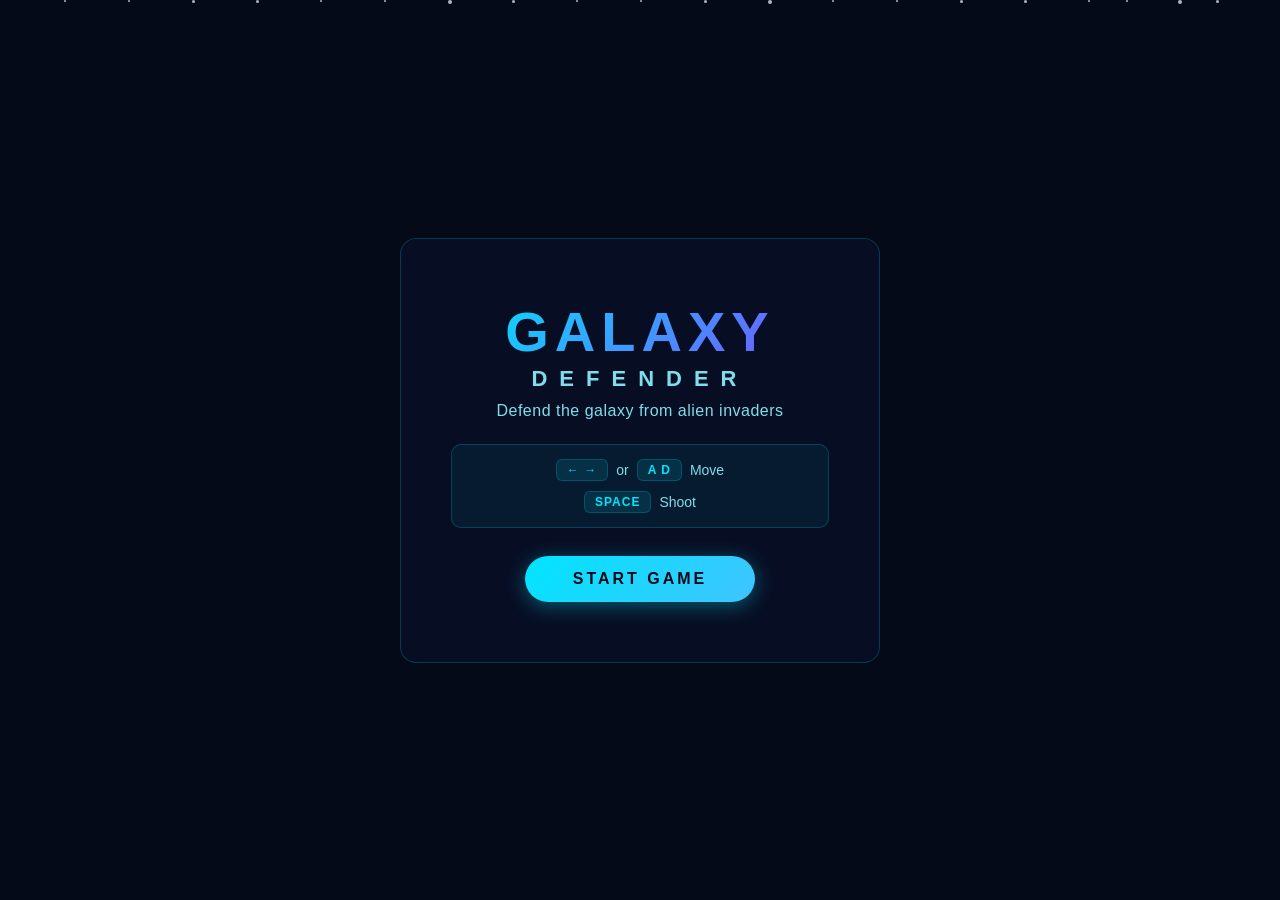
<file: index.html>
<!DOCTYPE html>
<html lang="en">

<head>
    <meta charset="UTF-8">
    <meta name="viewport" content="width=device-width, initial-scale=1.0">
    <title>2D-Game</title>
    <link rel="stylesheet" href="style.css">
</head>

<body>

    <!-- ===== START SCREEN ===== -->
    <div id="startScreen" class="start-screen">

        <!-- Animated stars background (CSS only) -->
        <div class="stars-container">
            <div class="star"></div>
            <div class="star"></div>
            <div class="star"></div>
            <div class="star"></div>
            <div class="star"></div>
            <div class="star"></div>
            <div class="star"></div>
            <div class="star"></div>
            <div class="star"></div>
            <div class="star"></div>
            <div class="star"></div>
            <div class="star"></div>
            <div class="star"></div>
            <div class="star"></div>
            <div class="star"></div>
            <div class="star"></div>
            <div class="star"></div>
            <div class="star"></div>
            <div class="star"></div>
            <div class="star"></div>
        </div>

        <!-- Content -->
        <div class="start-content">
            <h1 class="game-title">
                <span class="title-main">GALAXY</span>
                <span class="title-sub">DEFENDER</span>
            </h1>

            <p class="tagline">Defend the galaxy from alien invaders</p>

            <!-- Controls guide -->
            <div class="controls-box">
                <div class="control-row">
                    <span class="key-badge">← →</span>
                    <span class="control-label">or</span>
                    <span class="key-badge">A D</span>
                    <span class="control-label">Move</span>
                </div>
                <div class="control-row">
                    <span class="key-badge">SPACE</span>
                    <span class="control-label">Shoot</span>
                </div>
            </div>

            <!-- Start button -->
            <button id="startBtn" class="start-btn">START GAME</button>
        </div>
    </div>

    <!-- ===== GAME AREA (hidden until start) ===== -->
    <div id="gameArea" class="game-area hidden">
        <canvas id="gameCanvas"></canvas>
        <p class="placeholder-msg">🎮 Game will load here...</p>
    </div>

</body>

</html>
</file>
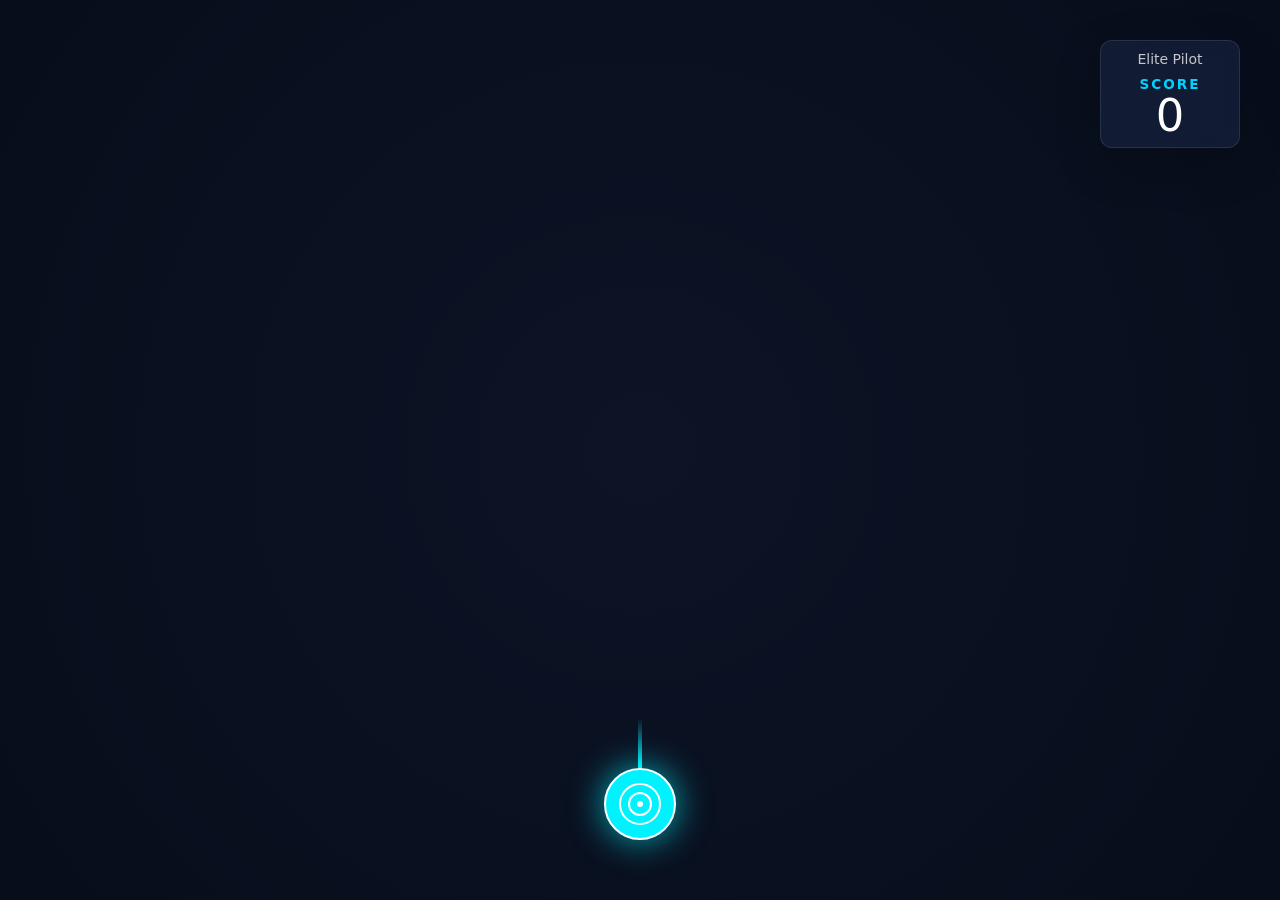
<file: GamePage/GamePage.html>
<!DOCTYPE html>
<html lang="en">

<head>
    <meta charset="UTF-8">
    <meta name="viewport" content="width=device-width, initial-scale=1.0">
    <title>Shooter</title>
    <!-- Bootstrap CSS -->
    <link href="https://cdn.jsdelivr.net/npm/bootstrap@5.3.2/dist/css/bootstrap.min.css" rel="stylesheet">
    <!-- Custom CSS -->
    <link rel="stylesheet" href="GamePage.css">
    <link rel="icon" type="image/png" href="../assests/icons8-gun-100.png">
    <script>
        // Check for page reload - redirect to Start Page immediately if refreshed
        if (String(window.performance.getEntriesByType("navigation")[0]?.type) === "reload" || 
            (window.performance && window.performance.navigation && window.performance.navigation.type === 1)) {
            window.location.href = '../StartPage/StartPage.html';
        }
    </script>
</head>

<body class="bg-dark overflow-hidden">
    <!-- Full-screen Game Surface -->
    <main id="game-surface" class="position-relative vw-100 vh-100">

        <!-- Score component -->
        <div class="score-card px-4 py-2 text-center shadow-lg">
            <span id="player-display-name" class="d-block small text-white opacity-75 mb-1 text-truncate" style="font-weight: 500; max-width: 120px; margin: 0 auto;">Pilot</span>
            <span class="score-label d-block text-uppercase">Score</span>
            <span id="score-value" class="score-number d-block">0</span>
        </div>

        <!-- Player component -->
        <div class="player-character" id="player">
            <div class="player-icon">
                <div class="inner-circle"></div>
            </div>
            <div class="player-pointer"></div>
        </div>

        <!-- Game Over Overlay -->
        <div id="game-over" class="game-over-overlay d-none">
            <div class="game-over-box p-5 text-center shadow-lg">
                <h2 class="display-3 fw-bold mb-3 d-flex align-items-center justify-content-center gap-3">
                    <img src="../assests/icons8-gun-100.png" alt="Gun Icon" style="width: 50px; height: 50px; filter: drop-shadow(0 0 10px #ff4757);">
                    GAME OVER
                </h2>
                <p class="lead mb-4">Final Score: <span id="final-score" class="fw-bold">0</span></p>
                
                <!-- Leaderboard Section -->
                <div class="leaderboard-container mb-4 text-start">
                    <div class="d-flex justify-content-between align-items-center mb-3">
                        <h5 class="text-uppercase mb-0" style="color: var(--score-accent); letter-spacing: 2px; font-size: 0.9rem;">High Scores</h5>
                        <button onclick="clearHighScores()" class="btn btn-link p-0 text-decoration-none text-muted small" style="font-size: 0.6rem;">Reset</button>
                    </div>
                    <div id="leaderboard-list" class="list-group list-group-flush">
                        <!-- Scores will be injected here -->
                    </div>
                </div>

                <div class="d-flex flex-column flex-sm-row justify-content-center gap-2 gap-sm-3">
                    <button class="btn btn-primary btn-lg px-4" onclick="restartGame()">Restart</button>
                    <button class="btn btn-outline-light btn-lg px-4" onclick="window.location.href='../StartPage/StartPage.html'">Go to Home</button>
                </div>
            </div>
        </div>

        <!-- Pause Overlay -->
        <div id="pause-screen" class="pause-overlay d-none">
            <div class="pause-box p-5 text-center shadow-lg">
                <h2 class="display-4 fw-bold mb-3">PAUSED</h2>
                <p class="mb-4">Press <strong>ESC</strong> to Resume</p>
                <button class="btn btn-outline-info btn-lg px-5" onclick="togglePause()">Resume</button>
            </div>
        </div>

    </main>

    <!-- Game Logic & Interaction -->
    <script src="GamePage.js"></script>
    <!-- Bootstrap JS bundles -->
    <script src="https://cdn.jsdelivr.net/npm/bootstrap@5.3.2/dist/js/bootstrap.bundle.min.js"></script>
</body>

</html>
</file>
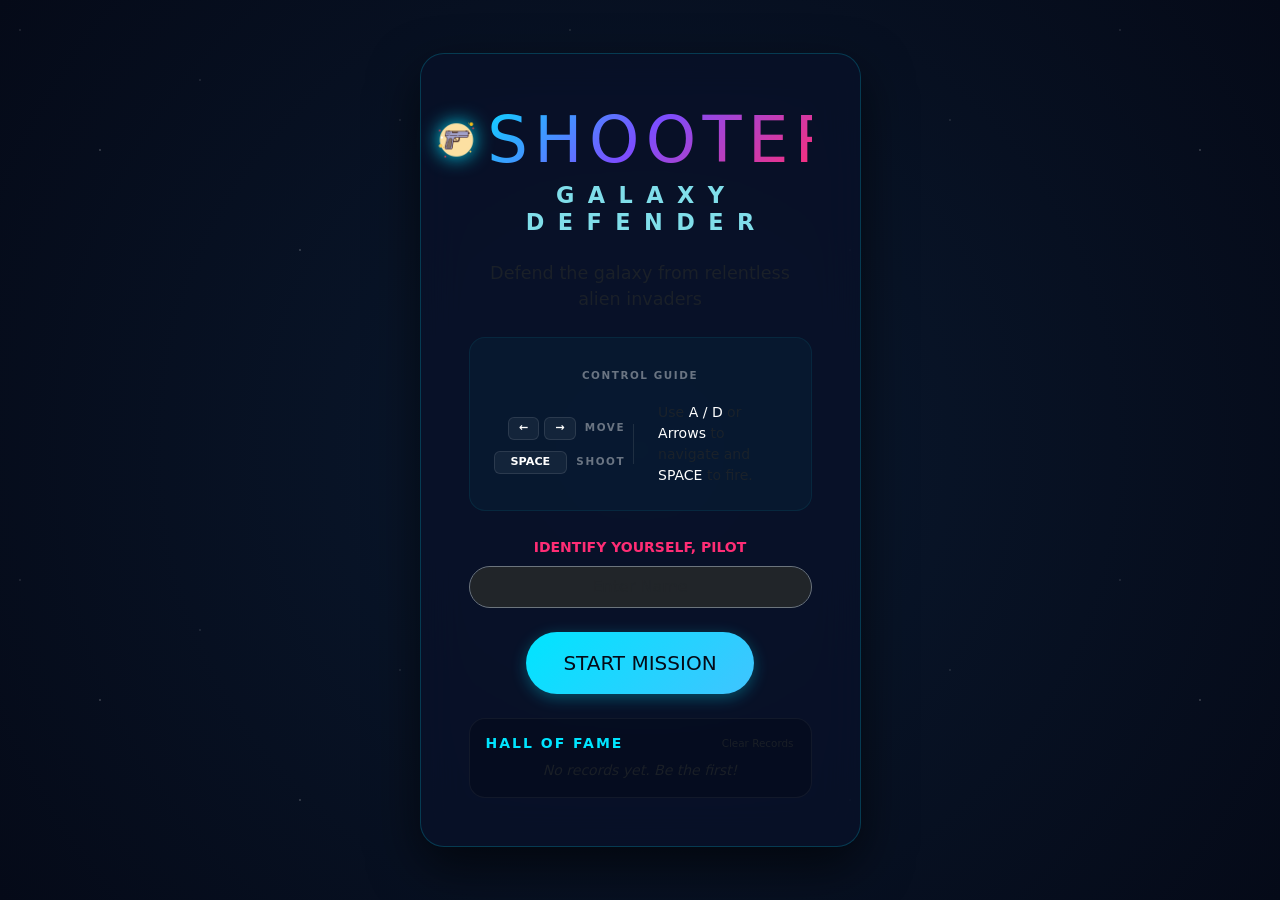
<file: StartPage/StartPage.html>
<!DOCTYPE html>
<html lang="en">

<head>
    <meta charset="UTF-8">
    <meta name="viewport" content="width=device-width, initial-scale=1.0">
    <title>Shooter</title>
    <link href="https://cdn.jsdelivr.net/npm/bootstrap@5.3.0/dist/css/bootstrap.min.css" rel="stylesheet">
    <link rel="stylesheet" href="StartPage.css">
    <link rel="icon" type="image/png" href="../assests/icons8-gun-100.png">
</head>

<body>

    <div id="gameStartContainer" class="game-start-container overflow-hidden">
        <div class="container z-1">
            <div class="row justify-content-center mx-0">
                <div class="col-12 col-sm-10 col-md-8 col-lg-6 col-xl-5">
                    <div class="game-start-card text-center p-4 p-md-5">
                        <div class="game-start-header mb-4">
                            <h1 class="game-start-title fw-black text-uppercase mb-1 d-flex align-items-center justify-content-center gap-2">
                                <img src="../assests/icons8-gun-100.png" alt="Gun Icon" style="width: 45px; height: 45px; filter: drop-shadow(0 0 10px var(--brand-primary));">
                                Shooter
                            </h1>
                            <h2 class="game-start-subtitle fw-bold text-uppercase">Galaxy Defender</h2>
                        </div>

                        <p class="game-start-tagline text-muted mb-4 px-3">Defend the galaxy from relentless alien
                            invaders</p>

                        <div class="game-controls-container p-3 p-md-4 mb-4 rounded-4 position-relative">
                            <div class="control-header mb-3">
                                <span class="text-uppercase tiny-label">Control Guide</span>
                            </div>
                            
                            <!-- Desktop Controls -->
                            <div class="desktop-controls">
                                <div class="row g-3 align-items-center justify-content-center">
                                    <div class="col-auto text-end">
                                        <div class="kbm-hint mb-2">
                                            <span class="game-key-hint">←</span>
                                            <span class="game-key-hint">→</span>
                                            <span class="ms-1 tiny-label">Move</span>
                                        </div>
                                        <div class="kbm-hint">
                                            <span class="game-key-hint px-3">SPACE</span>
                                            <span class="ms-1 tiny-label">Shoot</span>
                                        </div>
                                    </div>
                                    <div class="col-auto d-none d-md-block border-start border-secondary opacity-25" style="height: 40px;"></div>
                                    <div class="col text-start d-none d-md-block">
                                        <p class="mb-0 small text-muted">Use <span class="text-white">A / D</span> or <span class="text-white">Arrows</span> to navigate and <span class="text-white">SPACE</span> to fire.</p>
                                    </div>
                                </div>
                            </div>

                            <!-- Mobile Controls Hint -->
                            <div class="mobile-controls d-none">
                                <div class="d-flex flex-column align-items-center">
                                    <div class="drag-badge mb-3">
                                        <div class="drag-icon-anim"></div>
                                        <span>DRAG TO MOVE</span>
                                    </div>
                                    <div class="desc-line">
                                        <span class="game-accent-text small text-uppercase">Auto-Firing Enabled</span>
                                    </div>
                                    <p class="mt-2 mb-0 x-small text-muted px-2">Slide your finger left or right to control the ship.</p>
                                </div>
                            </div>
                        </div>

                        <!-- Name Input Section -->
                        <div class="mb-4">
                            <label for="playerName" class="form-label text-uppercase small fw-bold mb-2" style="color: var(--brand-accent);">Identify Yourself, Pilot</label>
                            <input type="text" id="playerName" class="form-control bg-dark border-secondary text-white text-center rounded-pill py-2" placeholder="Enter Name" maxlength="15" autocomplete="off">
                        </div>

                        <div class="d-grid gap-2 col-10 col-md-8 mx-auto mt-2">
                            <button id="startGameButton"
                                class="btn game-btn-primary btn-lg rounded-pill fw-black text-uppercase py-3">
                                Start Mission
                            </button>
                        </div>

                        <div id="highScorePreview" class="mt-4 p-3 rounded-4" style="background: rgba(0,0,0,0.2); border: 1px solid rgba(255,255,255,0.05);">
                            <div class="d-flex justify-content-between align-items-center mb-2">
                                <h6 class="text-uppercase small fw-bold mb-0" style="color: var(--brand-primary); letter-spacing: 2px;">Hall of Fame</h6>
                                <button onclick="clearHighScores()" class="btn btn-link p-0 text-decoration-none text-muted small" style="font-size: 0.65rem; transition: color 0.3s;">Clear Records</button>
                            </div>
                            <div id="topScoreList" class="small">
                                <!-- Top scores will be loaded here -->
                                <span class="text-muted">Loading scores...</span>
                            </div>
                        </div>
                    </div>
                </div>
            </div>
        </div>
    </div>

    <script src="https://cdn.jsdelivr.net/npm/bootstrap@5.3.0/dist/js/bootstrap.bundle.min.js"></script>
    <script>
        document.getElementById('startGameButton').addEventListener('click', function() {
            const nameField = document.getElementById('playerName');
            const nameInput = nameField.value.trim();
            
            // Validation: Prevent entry if name is empty
            if (!nameInput) {
                nameField.classList.add('is-invalid');
                nameField.placeholder = "Pilot Name Required!";
                nameField.style.borderColor = "var(--brand-accent)";
                nameField.focus();
                
                // Shake effect for feedback
                nameField.parentElement.animate([
                    { transform: 'translateX(0)' },
                    { transform: 'translateX(-10px)' },
                    { transform: 'translateX(10px)' },
                    { transform: 'translateX(0)' }
                ], { duration: 300 });
                
                return;
            }

            // Store name for the game session
            sessionStorage.setItem('currentPlayerName', nameInput);

            // Add a slight delay for a potential transition effect or just navigate directly
            this.innerHTML = '<span class="spinner-border spinner-border-sm" role="status" aria-hidden="true"></span> Initializing...';
            this.disabled = true;
            
            setTimeout(() => {
                window.location.href = '../GamePage/GamePage.html';
            }, 600);
        });

        // Clear validation style on input
        document.getElementById('playerName').addEventListener('input', function() {
            this.classList.remove('is-invalid');
            this.style.borderColor = "rgba(255,255,255,0.1)";
        });

        // Load High Scores for Hall of Fame
        function loadHighScores() {
            const scoreList = document.getElementById('topScoreList');
            const highScores = JSON.parse(localStorage.getItem('shooter_high_scores')) || [];
            
            if (highScores.length === 0) {
                scoreList.innerHTML = '<span class="text-muted fst-italic">No records yet. Be the first!</span>';
                return;
            }

            // Show top 3
            scoreList.innerHTML = highScores.slice(0, 3).map((s, i) => `
                <div class="d-flex justify-content-between align-items-center mb-1 overflow-hidden">
                    <span class="text-truncate me-2"><span class="text-info">#${i+1}</span> <span class="name-span">${s.name || 'Anonymous'}</span></span>
                    <span class="fw-bold text-white flex-shrink-0">${s.score} pts</span>
                </div>
            `).join('');
        }

        function clearHighScores() {
            if (confirm('Are you sure you want to delete all high scores?')) {
                localStorage.removeItem('shooter_high_scores');
                loadHighScores();
            }
        }

        document.addEventListener('DOMContentLoaded', () => {
            loadHighScores();
            
            // Detect touch device
            if ('ontouchstart' in window || navigator.maxTouchPoints > 0) {
                const mobileControls = document.querySelector('.mobile-controls');
                const desktopControls = document.querySelector('.desktop-controls');
                if (mobileControls) mobileControls.classList.remove('d-none');
                if (desktopControls) desktopControls.classList.add('d-none');
            }
        });
    </script>
</body>

</html>
</file>
<file: style.css>
/* ============================================================
   GALAXY DEFENDER — Part 1: Start Screen (Responsive)
   ============================================================ */

/* ----- Design Tokens ----- */
:root {
    --cyan: #00e5ff;
    --cyan-dim: #00a0b3;
    --pink: #ff2d75;
    --gold: #f5c542;
    --bg: #050a18;
    --text: #e0f7fa;
    --text-dim: #80deea;
    --glass-bg: rgba(0, 229, 255, 0.06);
    --glass-border: rgba(0, 229, 255, 0.2);
    --font-heading: 'Segoe UI', Arial, sans-serif;
    --font-body: 'Segoe UI', Arial, sans-serif;
}

/* ----- Reset ----- */
*,
*::before,
*::after {
    margin: 0;
    padding: 0;
    box-sizing: border-box;
}

html,
body {
    width: 100%;
    height: 100%;
    overflow: hidden;
    background: var(--bg);
    font-family: var(--font-body);
    color: var(--text);
    user-select: none;
}

/* ----- Utility ----- */
.hidden {
    display: none !important;
}

/* ============================================================
   START SCREEN
   ============================================================ */
.start-screen {
    position: fixed;
    inset: 0;
    display: flex;
    align-items: center;
    justify-content: center;
    z-index: 10;
}

/* Stars container — covers the full screen behind content */
.stars-container {
    position: absolute;
    top: 0;
    left: 0;
    width: 100%;
    height: 100%;
    z-index: 0;
    overflow: hidden;
}

/* Each star — small glowing circle */
.star {
    position: absolute;
    width: 3px;
    height: 3px;
    background: white;
    border-radius: 50%;
    opacity: 0.7;
    animation: fallDown 6s linear infinite;
}

/* Falling animation — star moves from top to bottom */
@keyframes fallDown {
    0% {
        transform: translateY(-10px);
        opacity: 0;
    }

    10% {
        opacity: 0.8;
    }

    90% {
        opacity: 0.6;
    }

    100% {
        transform: translateY(100vh);
        opacity: 0;
    }
}

/* ----- nth-child selectors: unique position, size, speed, delay ----- */

/* Star 1 */
.star:nth-child(1) {
    left: 5%;
    width: 2px;
    height: 2px;
    animation-duration: 5s;
    animation-delay: 0s;
}

/* Star 2 */
.star:nth-child(2) {
    left: 15%;
    width: 3px;
    height: 3px;
    animation-duration: 7s;
    animation-delay: 1s;
}

/* Star 3 */
.star:nth-child(3) {
    left: 25%;
    width: 2px;
    height: 2px;
    animation-duration: 4s;
    animation-delay: 0.5s;
}

/* Star 4 */
.star:nth-child(4) {
    left: 35%;
    width: 4px;
    height: 4px;
    animation-duration: 8s;
    animation-delay: 2s;
}

/* Star 5 */
.star:nth-child(5) {
    left: 45%;
    width: 2px;
    height: 2px;
    animation-duration: 6s;
    animation-delay: 0.3s;
}

/* Star 6 */
.star:nth-child(6) {
    left: 55%;
    width: 3px;
    height: 3px;
    animation-duration: 5.5s;
    animation-delay: 1.5s;
}

/* Star 7 */
.star:nth-child(7) {
    left: 65%;
    width: 2px;
    height: 2px;
    animation-duration: 7.5s;
    animation-delay: 0.8s;
}

/* Star 8 */
.star:nth-child(8) {
    left: 75%;
    width: 3px;
    height: 3px;
    animation-duration: 4.5s;
    animation-delay: 2.5s;
}

/* Star 9 */
.star:nth-child(9) {
    left: 85%;
    width: 2px;
    height: 2px;
    animation-duration: 6.5s;
    animation-delay: 0.2s;
}

/* Star 10 */
.star:nth-child(10) {
    left: 92%;
    width: 4px;
    height: 4px;
    animation-duration: 5s;
    animation-delay: 3s;
}

/* Star 11 */
.star:nth-child(11) {
    left: 10%;
    width: 2px;
    height: 2px;
    animation-duration: 8.5s;
    animation-delay: 1.2s;
}

/* Star 12 */
.star:nth-child(12) {
    left: 20%;
    width: 3px;
    height: 3px;
    animation-duration: 4s;
    animation-delay: 3.5s;
}

/* Star 13 */
.star:nth-child(13) {
    left: 30%;
    width: 2px;
    height: 2px;
    animation-duration: 7s;
    animation-delay: 0.7s;
}

/* Star 14 */
.star:nth-child(14) {
    left: 40%;
    width: 3px;
    height: 3px;
    animation-duration: 5s;
    animation-delay: 2.2s;
}

/* Star 15 */
.star:nth-child(15) {
    left: 50%;
    width: 2px;
    height: 2px;
    animation-duration: 6s;
    animation-delay: 1.8s;
}

/* Star 16 */
.star:nth-child(16) {
    left: 60%;
    width: 4px;
    height: 4px;
    animation-duration: 9s;
    animation-delay: 0.4s;
}

/* Star 17 */
.star:nth-child(17) {
    left: 70%;
    width: 2px;
    height: 2px;
    animation-duration: 5.5s;
    animation-delay: 2.8s;
}

/* Star 18 */
.star:nth-child(18) {
    left: 80%;
    width: 3px;
    height: 3px;
    animation-duration: 4.5s;
    animation-delay: 1.3s;
}

/* Star 19 */
.star:nth-child(19) {
    left: 88%;
    width: 2px;
    height: 2px;
    animation-duration: 7s;
    animation-delay: 3.2s;
}

/* Star 20 */
.star:nth-child(20) {
    left: 95%;
    width: 3px;
    height: 3px;
    animation-duration: 6s;
    animation-delay: 0.6s;
}

/* Content card */
.start-content {
    position: relative;
    z-index: 1;
    text-align: center;
    padding: clamp(24px, 6vw, 60px) clamp(20px, 5vw, 50px);
    max-width: 480px;
    width: 90%;
    background: rgba(8, 16, 40, 0.75);
    border: 1px solid var(--glass-border);
    border-radius: 16px;
    backdrop-filter: blur(12px);
    -webkit-backdrop-filter: blur(12px);
    animation: fadeUp 0.8s ease forwards;
}

@keyframes fadeUp {
    from {
        opacity: 0;
        transform: translateY(30px);
    }

    to {
        opacity: 1;
        transform: translateY(0);
    }
}

/* ----- Title ----- */
.game-title {
    display: flex;
    flex-direction: column;
    gap: 2px;
    margin-bottom: 10px;
}

.title-main {
    font-family: var(--font-heading);
    font-size: clamp(36px, 10vw, 56px);
    font-weight: 900;
    letter-spacing: 6px;
    background: linear-gradient(135deg, var(--cyan), #7c4dff, var(--pink));
    background-size: 200% 200%;
    -webkit-background-clip: text;
    -webkit-text-fill-color: transparent;
    background-clip: text;
    animation: gradientMove 4s ease infinite;
}

.title-sub {
    font-family: var(--font-heading);
    font-size: clamp(14px, 4vw, 22px);
    font-weight: 600;
    letter-spacing: 12px;
    color: var(--text-dim);
}

@keyframes gradientMove {

    0%,
    100% {
        background-position: 0% 50%;
    }

    50% {
        background-position: 100% 50%;
    }
}

/* ----- Tagline ----- */
.tagline {
    font-size: clamp(13px, 2.5vw, 16px);
    color: var(--text-dim);
    margin-bottom: 24px;
    letter-spacing: 0.5px;
}

/* ----- Controls Guide ----- */
.controls-box {
    display: flex;
    flex-direction: column;
    gap: 10px;
    margin-bottom: 28px;
    padding: 14px;
    background: var(--glass-bg);
    border: 1px solid var(--glass-border);
    border-radius: 10px;
}

.control-row {
    display: flex;
    align-items: center;
    justify-content: center;
    gap: 8px;
    font-size: clamp(12px, 2vw, 14px);
    color: var(--text-dim);
}

.key-badge {
    display: inline-block;
    padding: 3px 10px;
    background: rgba(0, 229, 255, 0.1);
    border: 1px solid var(--glass-border);
    border-radius: 6px;
    font-family: var(--font-heading);
    font-size: clamp(10px, 1.5vw, 12px);
    font-weight: 700;
    color: var(--cyan);
    letter-spacing: 1px;
}

.control-label {
    color: var(--text-dim);
}

/* ----- Start Button ----- */
.start-btn {
    display: inline-block;
    padding: 14px 48px;
    font-family: var(--font-heading);
    font-size: clamp(13px, 2.5vw, 16px);
    font-weight: 700;
    letter-spacing: 3px;
    color: var(--bg);
    background: linear-gradient(135deg, var(--cyan), #40c4ff);
    border: none;
    border-radius: 50px;
    cursor: pointer;
    transition: transform 0.2s ease, box-shadow 0.2s ease;
    box-shadow: 0 4px 20px rgba(0, 229, 255, 0.35);
    animation: btnPulse 2.5s ease-in-out infinite;
}

.start-btn:hover {
    transform: translateY(-3px) scale(1.04);
    box-shadow: 0 8px 36px rgba(0, 229, 255, 0.55);
}

.start-btn:active {
    transform: scale(0.96);
}

@keyframes btnPulse {

    0%,
    100% {
        box-shadow: 0 4px 20px rgba(0, 229, 255, 0.35);
    }

    50% {
        box-shadow: 0 4px 40px rgba(0, 229, 255, 0.6),
            0 0 60px rgba(0, 229, 255, 0.15);
    }
}

/* ============================================================
   GAME AREA (placeholder for now)
   ============================================================ */
.game-area {
    position: fixed;
    inset: 0;
    background: var(--bg);
}

#gameCanvas {
    width: 100%;
    height: 100%;
    display: block;
}

.placeholder-msg {
    position: absolute;
    top: 50%;
    left: 50%;
    transform: translate(-50%, -50%);
    font-family: var(--font-heading);
    font-size: clamp(14px, 3vw, 20px);
    color: var(--text-dim);
    letter-spacing: 2px;
}

/* ============================================================
   RESPONSIVE
   ============================================================ */

/* Tablets */
@media (max-width: 768px) {
    .start-content {
        width: 92%;
        padding: 24px 18px;
    }

    .controls-box {
        padding: 10px;
    }
}

/* Phones */
@media (max-width: 480px) {
    .title-main {
        letter-spacing: 3px;
    }

    .title-sub {
        letter-spacing: 6px;
    }

    .start-btn {
        padding: 12px 36px;
    }

    .controls-box {
        gap: 6px;
        margin-bottom: 20px;
    }
}

/* Landscape phones */
@media (max-height: 450px) {
    .start-content {
        padding: 14px 16px;
    }

    .game-title {
        margin-bottom: 4px;
    }

    .title-main {
        font-size: 28px;
    }

    .title-sub {
        font-size: 12px;
    }

    .tagline {
        margin-bottom: 10px;
        font-size: 11px;
    }

    .controls-box {
        margin-bottom: 14px;
        padding: 8px;
    }

    .start-btn {
        padding: 10px 30px;
    }
}
</file>
<file: GamePage/GamePage.css>
:root {
    --bg-dark: #070d1a;
    --score-card-bg: rgba(22, 33, 62, 0.7);
    --score-accent: #00d2ff;
    --player-cyan: #00f2ff;
    --target-yellow: #ffb100;
    --shadow-glow: 0 0 15px rgba(0, 242, 255, 0.4);
}

body, html {
    margin: 0;
    padding: 0;
    height: 100%;
    width: 100%;
    background-color: var(--bg-dark);
    font-family: system-ui, -apple-system, "Segoe UI", Roboto, "Helvetica Neue", sans-serif;
    overflow: hidden;
}

#game-surface {
    background-image: radial-gradient(circle at center, #0c1426 0%, #070d1a 100%);
    display: block;
    width: 100vw;
    height: 100vh;
}

/* Score Component */
.score-card {
    position: absolute;
    top: 40px;
    right: 40px;
    background: var(--score-card-bg);
    backdrop-filter: blur(8px);
    border: 1px solid rgba(255, 255, 255, 0.1);
    border-radius: 12px;
    min-width: 140px;
    z-index: 10;
    pointer-events: none;
    transition: all 0.3s ease;
}

@media (max-width: 576px) {
    .score-card {
        top: 20px;
        right: 20px;
        padding: 5px 15px !important;
        min-width: 100px;
    }
    .score-number {
        font-size: 1.8rem !important;
    }
    .score-label {
        font-size: 0.65rem !important;
    }
    #player-display-name {
        font-size: 0.7rem !important;
    }
}

.score-label {
    font-size: 0.85rem;
    font-weight: 700;
    color: var(--score-accent);
    letter-spacing: 2px;
}

.score-number {
    font-size: 2.8rem;
    font-weight: 300;
    color: #fff;
    line-height: 1;
}

/* Target Orb Component */
.target-orb {
    position: absolute;
    width: 40px;
    height: 40px;
    border-radius: 50%;
    pointer-events: none;
    z-index: 4;
}

/* Player Component */
.player-character {
    position: absolute;
    bottom: 60px;
    left: 50%;
    transform: translateX(-50%);
    display: flex;
    flex-direction: column;
    align-items: center;
    transition: left 0.1s ease-out; /* Smooth follow delay */
}

.player-icon {
    width: 72px;
    height: 72px;
    background-color: var(--player-cyan);
    border-radius: 50%;
    display: flex;
    align-items: center;
    justify-content: center;
    box-shadow: 0 0 35px rgba(0, 242, 255, 0.7);
    position: relative;
    border: 2px solid #fff;
}

/* Concentric target circles in player icon */
.inner-circle {
    width: 42px;
    height: 42px;
    border: 2px solid #fff;
    border-radius: 50%;
    display: flex;
    align-items: center;
    justify-content: center;
}

.inner-circle::after {
    content: '';
    width: 24px;
    height: 24px;
    border: 2px solid #fff;
    border-radius: 50%;
}

.inner-circle::before {
    content: '';
    position: absolute;
    width: 6px;
    height: 6px;
    background-color: #fff;
    border-radius: 50%;
}

.player-pointer {
    width: 4px;
    height: 50px;
    background: linear-gradient(to top, var(--player-cyan), transparent);
    position: absolute;
    bottom: 72px; 
}

@media (max-width: 576px) {
    .player-icon {
        width: 52px;
        height: 52px;
    }
    .inner-circle {
        width: 30px;
        height: 30px;
    }
    .inner-circle::after {
        width: 16px;
        height: 16px;
    }
    .player-pointer {
        height: 35px;
        bottom: 52px;
    }
    .target-orb {
        width: 30px;
        height: 30px;
    }
}

/* Animations */
@keyframes pulse-score {
    0% { transform: scale(1); }
    50% { transform: scale(1.15); color: var(--player-cyan); }
    100% { transform: scale(1); }
}

.pulse {
    animation: pulse-score 0.3s cubic-bezier(0.175, 0.885, 0.32, 1.275);
}

/* Bullet Style */
.bullet {
    position: absolute;
    width: 6px;
    height: 18px;
    background-color: var(--player-cyan);
    border-radius: 3px;
    box-shadow: 0 0 10px var(--player-cyan);
    z-index: 5;
    pointer-events: none;
}
/* Game Over Screen Styles */
.game-over-overlay {
    position: fixed;
    top: 0;
    left: 0;
    width: 100%;
    height: 100%;
    background: rgba(7, 13, 26, 0.95);
    display: flex;
    justify-content: center;
    align-items: center;
    z-index: 1000;
}

.game-over-box {
    background: linear-gradient(135deg, #1A1A2E, #16213E);
    border: 2px solid var(--player-cyan);
    border-radius: 20px;
    box-shadow: 0 0 50px rgba(0, 242, 255, 0.3);
    color: #fff;
    max-width: 500px;
    width: 90%;
    max-height: 95vh;
    overflow-y: auto;
    scrollbar-width: thin;
    scrollbar-color: var(--player-cyan) transparent;
}

.game-over-box::-webkit-scrollbar {
    width: 6px;
}

.game-over-box::-webkit-scrollbar-thumb {
    background-color: var(--player-cyan);
    border-radius: 10px;
}

.game-over-box h2 {
    color: #ff4757;
    letter-spacing: 5px;
    text-shadow: 0 0 10px rgba(255, 71, 87, 0.8);
}

.game-over-box .lead {
    color: var(--score-accent);
}

.game-over-box button {
    border-radius: 12px;
    text-transform: uppercase;
    font-weight: bold;
    letter-spacing: 2px;
}
/* Pause Screen Styles */
.pause-overlay {
    position: fixed;
    top: 0;
    left: 0;
    width: 100%;
    height: 100%;
    background: rgba(7, 13, 26, 0.7);
    display: flex;
    justify-content: center;
    align-items: center;
    z-index: 1000;
    backdrop-filter: blur(5px);
}

.pause-box {
    background: linear-gradient(135deg, #0c1426, #16213e);
    border: 2px solid var(--score-accent);
    border-radius: 20px;
    box-shadow: 0 0 50px rgba(0, 210, 255, 0.4);
    color: #fff;
    max-width: 400px;
    width: 90%;
}

.pause-box h2 {
    color: var(--score-accent);
    letter-spacing: 5px;
    text-shadow: 0 0 10px rgba(0, 210, 255, 0.8);
}

@media (max-height: 500px) {
    .game-over-box, .pause-box {
        padding: 1.5rem !important;
        transform: scale(0.8);
    }
    .game-over-box h2, .pause-box h2 {
        font-size: 1.8rem !important;
        margin-bottom: 0.5rem !important;
    }
    .leaderboard-container {
        max-height: 180px;
        padding: 5px !important;
    }
    .game-over-box {
        padding: 1.5rem 1rem !important;
    }
}

/* Leaderboard Styling */
.leaderboard-container {
    background: rgba(255, 255, 255, 0.05);
    border-radius: 12px;
    padding: 15px;
    border: 1px solid rgba(255, 255, 255, 0.1);
    max-height: 250px;
    overflow-y: auto;
}

/* Custom scrollbar for leaderboard and boxes */
.leaderboard-container::-webkit-scrollbar,
.game-over-box::-webkit-scrollbar {
    width: 4px;
}

.leaderboard-container::-webkit-scrollbar-track,
.game-over-box::-webkit-scrollbar-track {
    background: rgba(255, 255, 255, 0.05);
}

.leaderboard-container::-webkit-scrollbar-thumb,
.game-over-box::-webkit-scrollbar-thumb {
    background: var(--player-cyan);
    border-radius: 10px;
}

.leaderboard-item {
    background: transparent !important;
    border-bottom: 1px solid rgba(255, 255, 255, 0.1) !important;
    color: #fff !important;
    display: flex;
    justify-content: space-between;
    align-items: center;
    padding: 10px 12px !important;
    font-family: 'Courier New', Courier, monospace;
    font-weight: bold;
    gap: 10px;
}

.leaderboard-name-container {
    flex: 1;
    min-width: 0; /* Allow shrinking */
}

.leaderboard-player-name {
    display: block;
    overflow: hidden;
    text-overflow: ellipsis;
    white-space: nowrap;
    font-size: 0.9rem;
}

@media (max-width: 576px) {
    .leaderboard-item {
        padding: 6px 8px !important;
    }
    .leaderboard-player-name {
        font-size: 0.75rem;
    }
    .leaderboard-score {
        font-size: 0.8rem;
    }
    .leaderboard-rank {
        margin-right: 8px !important;
        font-size: 0.8rem;
    }
}

.leaderboard-item:last-child {
    border-bottom: none !important;
}

.leaderboard-rank {
    color: var(--score-accent);
    margin-right: 15px;
}

.leaderboard-score {
    color: var(--player-cyan);
}

.leaderboard-date {
    font-size: 0.7rem;
    color: rgba(255, 255, 255, 0.4);
    font-weight: normal;
}
</file>
<file: StartPage/StartPage.css>
:root {
    --bg-dark: #050a18;
    --text-primary: #e0f7fa;
    --text-accent: #80deea;
    --brand-primary: #00e5ff;
    --brand-secondary: #7c4dff;
    --brand-accent: #ff2d75;
    --glass-background: rgba(8, 16, 40, 0.75);
    --glass-border: rgba(0, 229, 255, 0.2);
}

body {
    margin: 0;
    padding: 0;
    background: radial-gradient(circle at center, #0a192f 0%, #050a18 100%);
    font-family: 'Segoe UI', system-ui, -apple-system, sans-serif;
    color: var(--text-primary);
    user-select: none;
    overflow-x: hidden;
    min-height: 100vh;
    min-height: 100dvh;
    display: flex;
    flex-direction: column;
    position: relative;
}

body::before {
    content: '';
    position: absolute;
    top: 0;
    left: 0;
    width: 100%;
    height: 100%;
    background-image: 
        radial-gradient(1px 1px at 20px 30px, #fff, rgba(0,0,0,0)),
        radial-gradient(1.5px 1.5px at 100px 150px, #fff, rgba(0,0,0,0)),
        radial-gradient(1px 1px at 200px 80px, #fff, rgba(0,0,0,0)),
        radial-gradient(1.5px 1.5px at 300px 250px, #fff, rgba(0,0,0,0)),
        radial-gradient(1px 1px at 400px 120px, #fff, rgba(0,0,0,0));
    background-size: 550px 550px;
    opacity: 0.3;
    animation: starsMoving 100s linear infinite;
    z-index: 0;
}

@keyframes starsMoving {
    from { background-position: 0 0; }
    to { background-position: 1000px 1000px; }
}

.game-accent-text {
    color: var(--text-accent) !important;
}

.game-start-container {
    z-index: 10;
    position: relative;
    width: 100%;
    min-height: 100vh;
    min-height: 100dvh;
    padding: 2rem 0;
    /* Add some breathing room for small screens */
    display: flex;
    flex-direction: column;
    align-items: center;
    justify-content: center;
}

.game-start-card {
    position: relative;
    background: var(--glass-background);
    border: 1px solid var(--glass-border);
    border-radius: 24px;
    backdrop-filter: blur(20px);
    -webkit-backdrop-filter: blur(20px);
    box-shadow: 0 20px 50px rgba(0, 0, 0, 0.6);
    animation: slideUpEntrance 1.2s cubic-bezier(0.16, 1, 0.3, 1) forwards;
    width: 100%;
    max-width: 500px;
    /* Better control of max width */
    margin: 0 auto;
}

.game-start-title {
    font-size: clamp(2.5rem, 8vw, 4rem);
    background: linear-gradient(135deg, var(--brand-primary), var(--brand-secondary), var(--brand-accent));
    -webkit-background-clip: text;
    -webkit-text-fill-color: transparent;
    background-clip: text;
    letter-spacing: 0.1em;
}

.game-start-subtitle {
    font-size: clamp(0.9rem, 3vw, 1.4rem);
    letter-spacing: 0.6em;
    color: var(--text-accent);
    margin-right: -0.6em;
}

.game-start-tagline {
    font-size: clamp(0.9rem, 2.5vw, 1.1rem);
    color: var(--text-primary);
}

.game-controls-container {
    background: rgba(0, 229, 255, 0.03);
    border: 1px solid rgba(0, 229, 255, 0.08);
    overflow: hidden;
}

.tiny-label {
    font-size: 0.65rem;
    text-transform: uppercase;
    letter-spacing: 0.15em;
    color: rgba(255, 255, 255, 0.4);
    font-weight: 600;
}

.kbm-hint .game-key-hint {
    min-width: 24px;
    text-align: center;
}

.drag-badge {
    background: rgba(0, 229, 255, 0.1);
    border: 1px solid rgba(0, 229, 255, 0.2);
    padding: 8px 20px;
    border-radius: 50px;
    display: flex;
    align-items: center;
    gap: 12px;
    color: var(--brand-primary);
    font-weight: 800;
    font-size: 0.85rem;
    letter-spacing: 0.05em;
    box-shadow: 0 0 20px rgba(0, 229, 255, 0.1);
}

.drag-icon-anim {
    width: 14px;
    height: 14px;
    background: var(--brand-primary);
    border-radius: 50%;
    position: relative;
    animation: dragSwipe 2s ease-in-out infinite;
}

.drag-icon-anim::after {
    content: '';
    position: absolute;
    top: 50%;
    left: 50%;
    transform: translate(-50%, -50%);
    width: 100%;
    height: 100%;
    background: var(--brand-primary);
    border-radius: 50%;
    opacity: 0.4;
    animation: dragPulse 2s ease-out infinite;
}

@keyframes dragSwipe {
    0%, 100% { transform: translateX(-8px); }
    50% { transform: translateX(8px); }
}

@keyframes dragPulse {
    0% { transform: translate(-50%, -50%) scale(1); opacity: 0.4; }
    100% { transform: translate(-50%, -50%) scale(2.5); opacity: 0; }
}

.x-small {
    font-size: 0.7rem;
}

.game-key-hint {
    display: inline-block;
    padding: 2px 10px;
    background: rgba(255, 255, 255, 0.05);
    border: 1px solid rgba(255, 255, 255, 0.1);
    border-radius: 6px;
    font-size: 0.7rem;
    font-weight: 700;
    color: #fff;
    text-transform: uppercase;
}

.game-btn-primary {
    color: var(--bg-dark);
    background: linear-gradient(135deg, var(--brand-primary), #40c4ff);
    border: none;
    box-shadow: 0 4px 15px rgba(0, 229, 255, 0.3);
    transition: all 0.3s ease;
}

.game-btn-primary:hover {
    color: var(--bg-dark);
    transform: translateY(-3px);
    box-shadow: 0 8px 30px rgba(0, 229, 255, 0.5);
}

.game-btn-primary:active {
    transform: scale(0.95);
}

@media (max-width: 576px) {
    .game-start-card {
        padding: 2rem 1.5rem !important;
    }

    .game-controls-container {
        padding: 1rem !important;
    }
}

/* High Score List UI fixes */
#topScoreList .name-span {
    overflow: hidden;
    text-overflow: ellipsis;
    white-space: nowrap;
    max-width: 150px;
    display: inline-block;
    vertical-align: bottom;
}

@media (max-width: 400px) {
    #topScoreList .name-span {
        max-width: 100px;
    }
}

@keyframes slideUpEntrance {
    from {
        opacity: 0;
        transform: translateY(40px);
    }

    to {
        opacity: 1;
        transform: translateY(0);
    }
}
</file>
